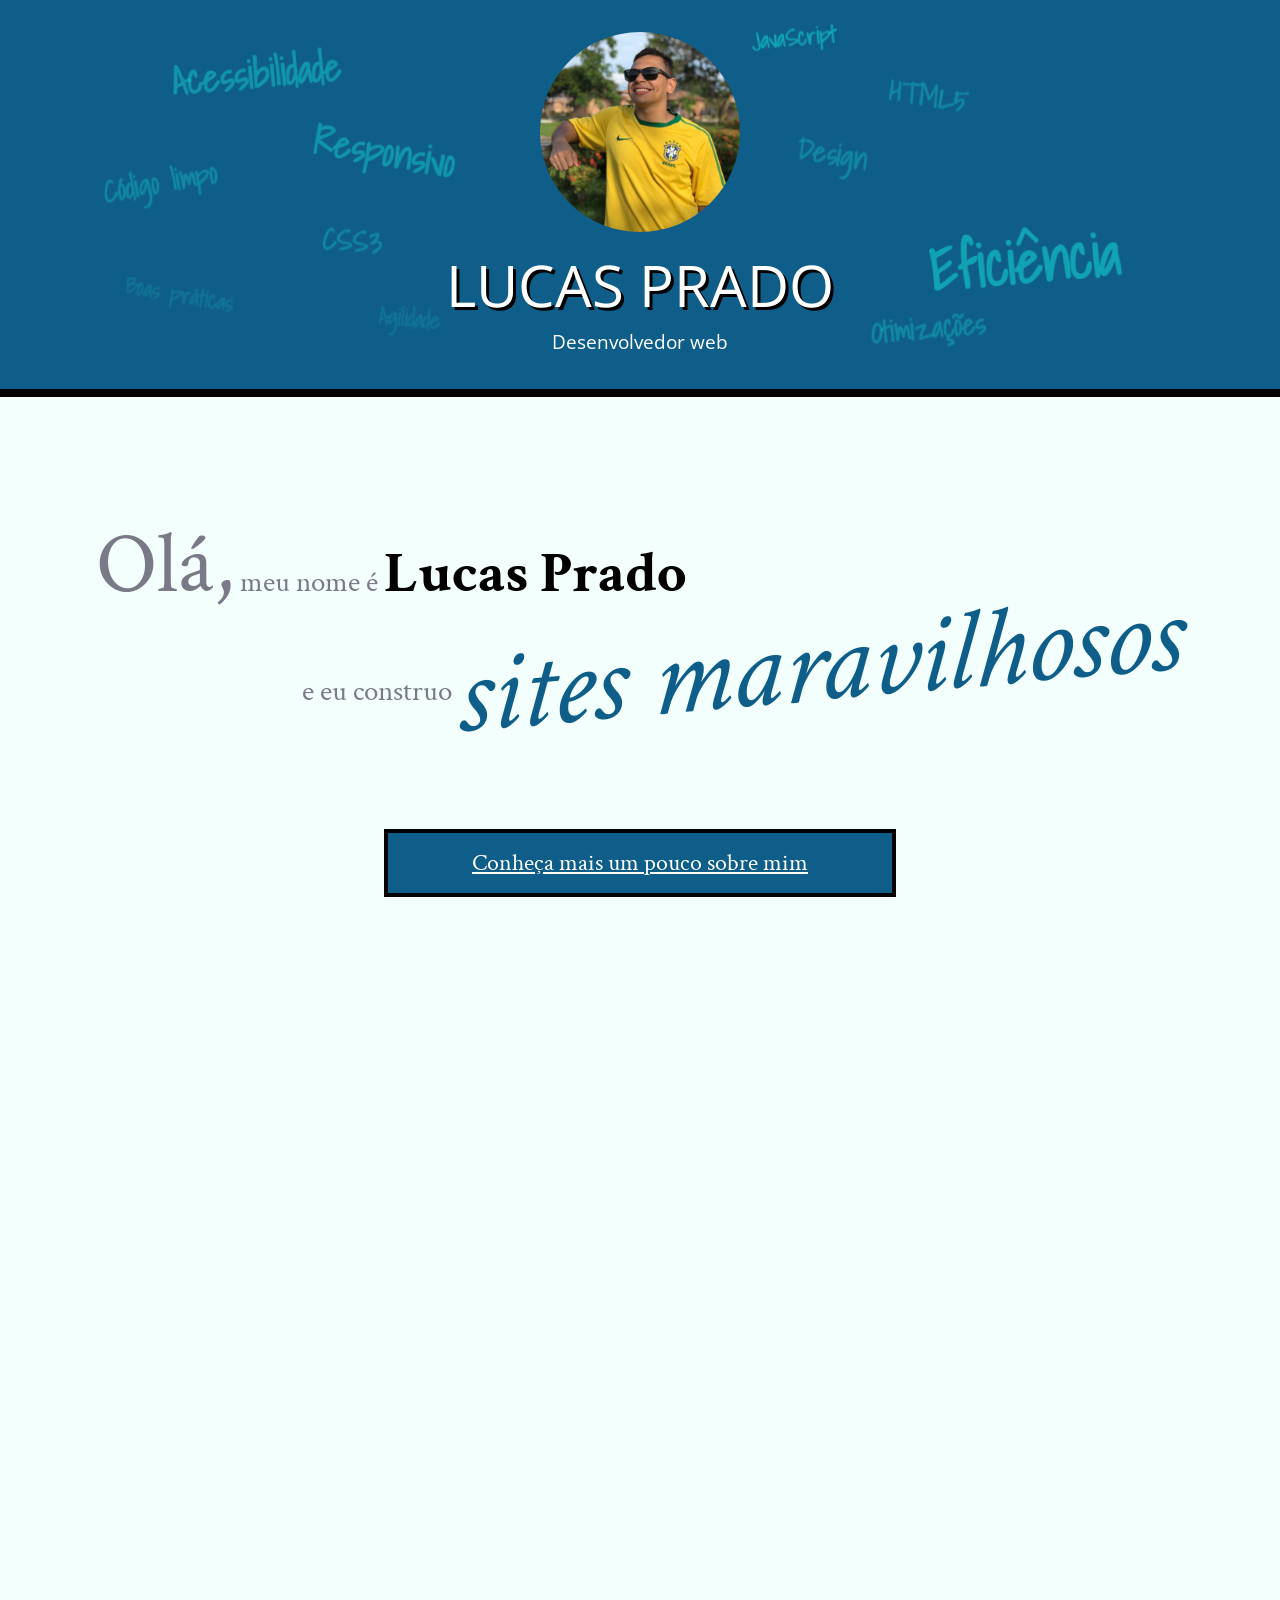
<file: site-portfolio-alura-main/index.html>
<!DOCTYPE html>
<html lang="pt">

<head>
    <meta charset="UTF-8">
    <title>Lucas Prado - Desenvolvedor Web</title>
    <link rel="shortcut icon" href="imagens/favicon.png">
    <link rel="stylesheet" href="css/reset.css">
    <link rel="stylesheet" href="css/site.css">
    <link rel="stylesheet" href="css/index.css">
    <link rel="stylesheet" href="http://fonts.googleapis.com/css?family=Crimson+Text:400,400italic,600">
    <link rel="stylesheet" href="http://fonts.googleapis.com/css?family=Open+Sans+Condensed:700">
    <link rel="stylesheet" href="http://fonts.googleapis.com/css?family=Shadows+Into+Light">
</head>

<body>
    <header class="titulo-principal">
        <img class="foto-home" src="imagens/eu.jpeg" alt="Foto de Lucas">
        <h1>Lucas Prado</h1>
        <p class="subtitulo-principal">Desenvolvedor web</p>
        <ul class="palavras-home">
            <li class="palavra-home eficiencia">Eficiência</li>
            <li class="palavra-home boas-praticas">Boas práticas</li>
            <li class="palavra-home codigo-limpo">Código limpo</li>
            <li class="palavra-home css3">CSS3</li>
            <li class="palavra-home html5">HTML5</li>
            <li class="palavra-home javascript">JavaScript</li>
            <li class="palavra-home acessibilidade">Acessibilidade</li>
            <li class="palavra-home responsivo">Responsivo</li>
            <li class="palavra-home otimizacoes">Otimizações</li>
            <li class="palavra-home agilidade">Agilidade</li>
            <li class="palavra-home design">Design</li>
        </ul>
    </header>
    <main>
        <section class="secao-inicio saudacao">
            <p class="saudacao"><span class="saudacao-inicio">Olá,</span> meu nome é <strong>Lucas Prado</strong>
                <span class="saudacao-ultima-linha">e eu construo <em>sites maravilhosos</em></span>
            </p>
            <a class="botao-index" href="bio.html">Conheça mais um pouco sobre mim</a>
        </section>
        <section class="secao-inicio trabalhos">
            <h2>Trabalhos</h2>
            <ul>
                <li><img src="imagens/bmw.png" alt="Site da BMW"></li>
                <li><img src="imagens/ibm.png" alt="Site da IBM"></li>
                <li><img src="imagens/uol.png" alt="Site da UOL"></li>
            </ul>
            <a class="botao-index" href="portfolio.html">Veja mais</a>
        </section>
    </main>
    <footer>
        <h2>Vamos conversar?</h2>
        <p>Você pode entrar em contato comigo <a href="contato.html">por e-mail</a> ou pelo telefone <a
                href="tel:+5595981290726">(95)981290726</a></p>
    </footer>
</body>

</html>
</file>
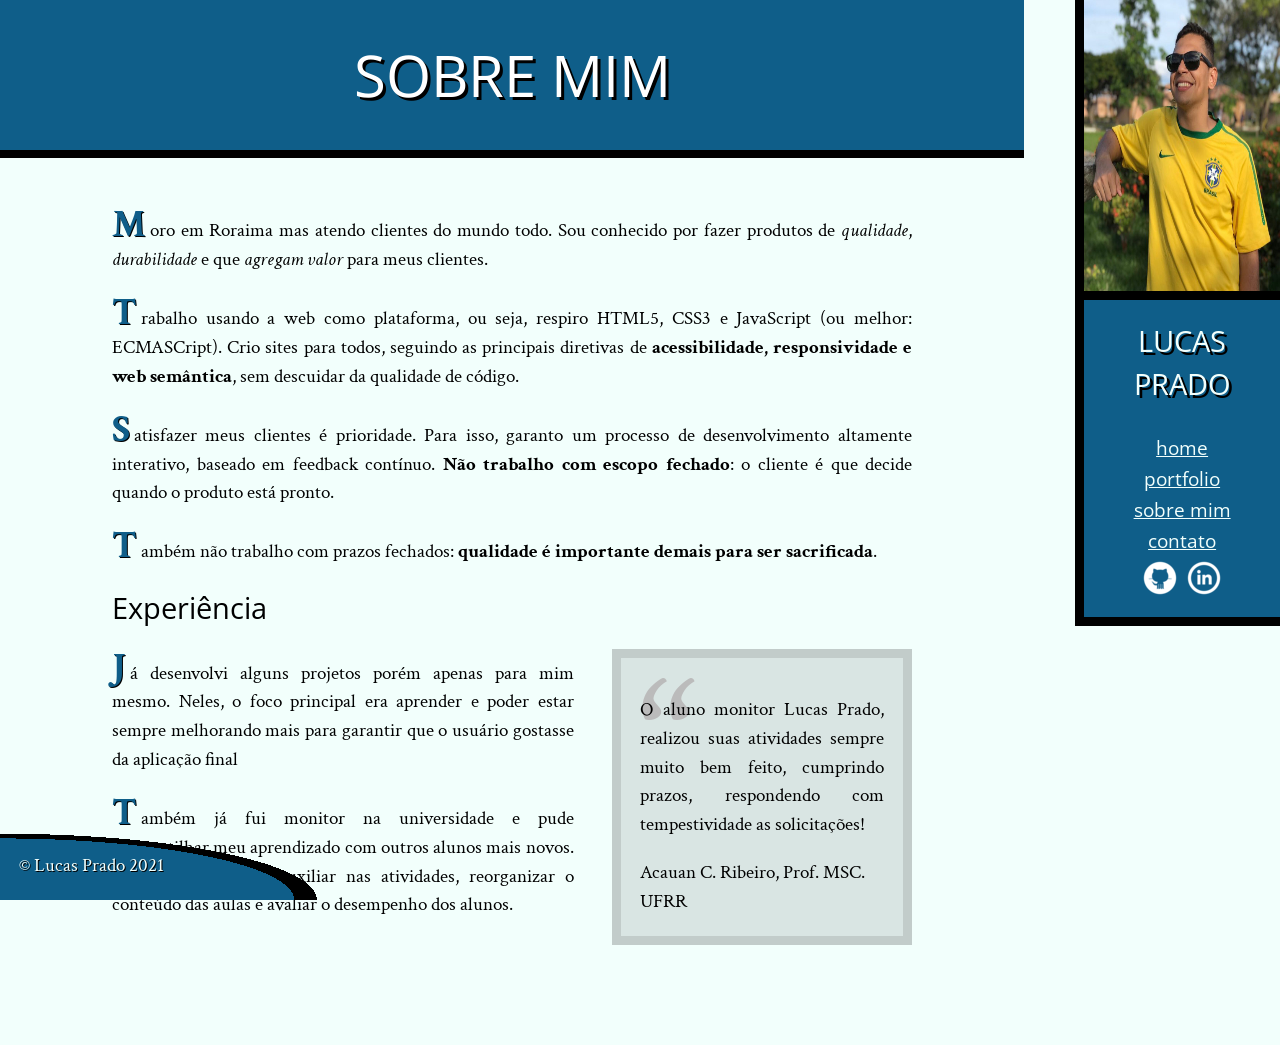
<file: site-portfolio-alura-main/bio.html>
<!DOCTYPE html>
<html>

<head>
    <meta charset="utf-8">
    <title>Lucas Prado - Biografia</title>
    <link rel="icon" href="imagens/favicon.png">
    <link rel="stylesheet" href="css/reset.css">
    <link rel="stylesheet" href="css/site.css">
    <link rel="stylesheet" href="css/bio.css">
    <link rel="stylesheet" href="http://fonts.googleapis.com/css?family=Crimson+Text:400,400italic,600">
    <link rel="stylesheet" href="http://fonts.googleapis.com/css?family=Open+Sans+Condensed:700">
</head>

<body>
    <main>
        <h1 class="titulo-principal">Sobre mim</h1>
        <div class="container">
            <p>Moro em Roraima mas atendo clientes do mundo todo. Sou conhecido por fazer produtos de
                <em>qualidade</em>, <em>durabilidade</em> e que <em>agregam valor</em> para meus clientes.
            </p>
            <p>Trabalho usando a web como plataforma, ou seja, respiro HTML5, CSS3 e JavaScript (ou melhor: ECMASCript).
                Crio sites para todos, seguindo as principais diretivas de <strong>acessibilidade, responsividade e web
                    semântica</strong>, sem descuidar da qualidade de código.</p>
            <p>Satisfazer meus clientes é prioridade. Para isso, garanto um processo de desenvolvimento altamente
                interativo, baseado em feedback contínuo. <strong>Não trabalho com escopo fechado</strong>: o cliente é
                que decide quando o produto está pronto.</p>
            <p>Também não trabalho com prazos fechados: <strong>qualidade é importante demais para ser
                    sacrificada</strong>.</p>
            <h2 class="subtitulo-texto">Experiência</h2>
            <blockquote class="citacao-bio fiat" tabindex="1">
                <p>O aluno monitor Lucas Prado, realizou suas atividades sempre muito bem feito, cumprindo prazos,
                    respondendo com tempestividade as solicitações!</p>
                <cite>Acauan C. Ribeiro, Prof. MSC. UFRR</cite>
            </blockquote>
            <p>Já desenvolvi alguns projetos porém apenas para mim mesmo. Neles, o foco
                principal era aprender e poder estar sempre melhorando mais para garantir que o usuário gostasse da
                aplicação final</p>
            <p>Também já fui monitor na universidade e pude compartilhar meu aprendizado com outros alunos mais novos.
                Fui
                responsável por auxiliar nas atividades, reorganizar o conteúdo das aulas e avaliar o desempenho dos
                alunos.</p>
        </div>
    </main>
    <img src="imagens/eu.jpeg" alt="Minha foto" class="minha-foto">
    <aside class="navegacao-site">
        <h1>Lucas Prado</h1>
        <nav>
            <ul>
                <li><a href="index.html">Home</a></li>
                <li><a href="portfolio.html">Portfolio</a></li>
                <li><a href="bio.html">Sobre mim</a></li>
                <li><a href="contato.html">Contato</a></li>
            </ul>
        </nav>
        <ul class="icones-redes-sociais">
            <li>
                <a href="https://github.com/Lucasx10" class="github" data-tooltip="Veja meus projetos opensource">
                    Github
                </a>
            </li>
            <li>
                <a href="https://www.linkedin.com/in/lucas-prado-a42666175/" class="linkedin"
                    data-tooltip="Veja meu currículo">
                    LinkedIn
                </a>
            </li>
        </ul>
    </aside>
    <footer class="rodape-pagina">
        &copy; Lucas Prado 2021
    </footer>
</body>

</html>
</file>
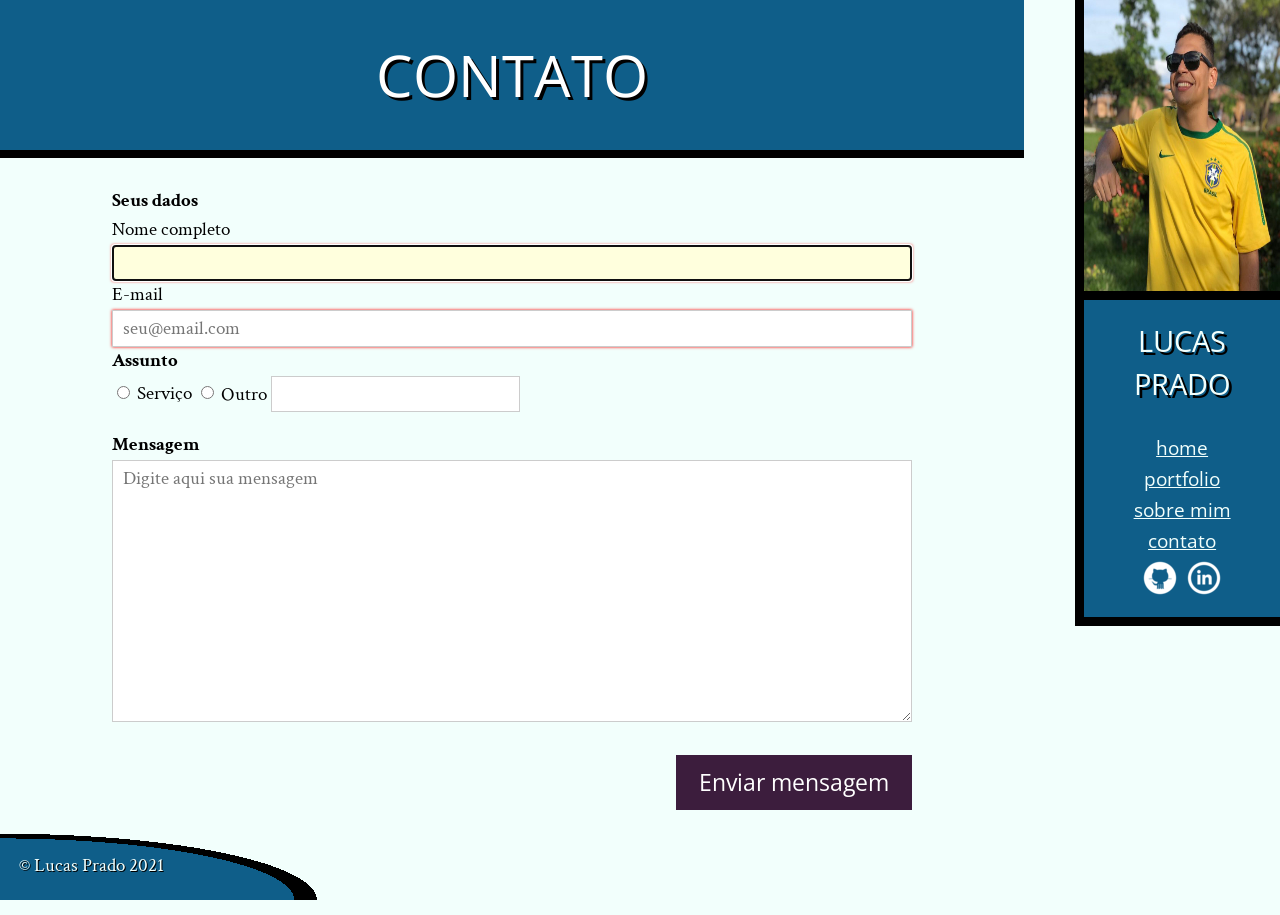
<file: site-portfolio-alura-main/contato.html>
<!DOCTYPE html>
<html>

<head>
    <meta charset="utf-8">
    <title>Lucas Prado - Contato</title>
    <link rel="icon" href="imagens/favicon.png">
    <link rel="stylesheet" href="css/reset.css">
    <link rel="stylesheet" href="css/site.css">
    <link rel="stylesheet" href="css/contato.css">
    <link rel="stylesheet" href="http://fonts.googleapis.com/css?family=Crimson+Text:400,400italic,600">
    <link rel="stylesheet" href="http://fonts.googleapis.com/css?family=Open+Sans+Condensed:700">
</head>

<body>
    <main>
        <h1 class="titulo-principal">Contato</h1>
        <div class="container">
            <form>
                <fieldset>
                    <legend>Seus dados</legend>
                    <label for="nome">Nome completo</label>
                    <input id="nome" type="text" name="nome" required autofocus pattern="[A-Za-z ']{4,}"
                        title="O nome precisa ter pelo menos 4 caracteres">
                    <label for="email">E-mail</label>
                    <input id="email" type="email" name="email" required placeholder="seu@email.com">
                </fieldset>
                <fieldset>
                    <legend>Assunto</legend>
                    <label>
                        <input type="radio" name="assunto" value="Serviço">
                        Serviço
                    </label>
                    <fieldset>
                        <input type="radio" name="assunto" value="Outro" id="outro">
                        <label for="outro">
                            Outro
                        </label>
                        <input type="text" name="outro-assunto">
                    </fieldset>
                </fieldset>
                <label for="mensagem">Mensagem</label>
                <textarea id="mensagem" name="mensagem" cols="60" rows="10"
                    placeholder="Digite aqui sua mensagem"></textarea>
                <button type="submit">Enviar mensagem</button>
            </form>
        </div>
    </main>
    <img src="imagens/eu.jpeg" alt="Minha foto" class="minha-foto">
    <aside class="navegacao-site">
        <h1>Lucas Prado</h1>
        <nav>
            <ul>
                <li><a href="index.html">Home</a></li>
                <li><a href="portfolio.html">Portfolio</a></li>
                <li><a href="bio.html">Sobre mim</a></li>
                <li><a href="contato.html">Contato</a></li>
            </ul>
        </nav>
        <ul class="icones-redes-sociais">
            <li>
                <a href="https://github.com/Lucasx10" class="github" data-tooltip="Veja meus projetos opensource">
                    Github
                </a>
            </li>
            <li>
                <a href="https://www.linkedin.com/in/lucas-prado-a42666175/" class="linkedin"
                    data-tooltip="Veja meu currículo">
                    LinkedIn
                </a>
            </li>
        </ul>
    </aside>
    <footer class="rodape-pagina">
        &copy; Lucas Prado 2021
    </footer>
</body>

</html>
</file>
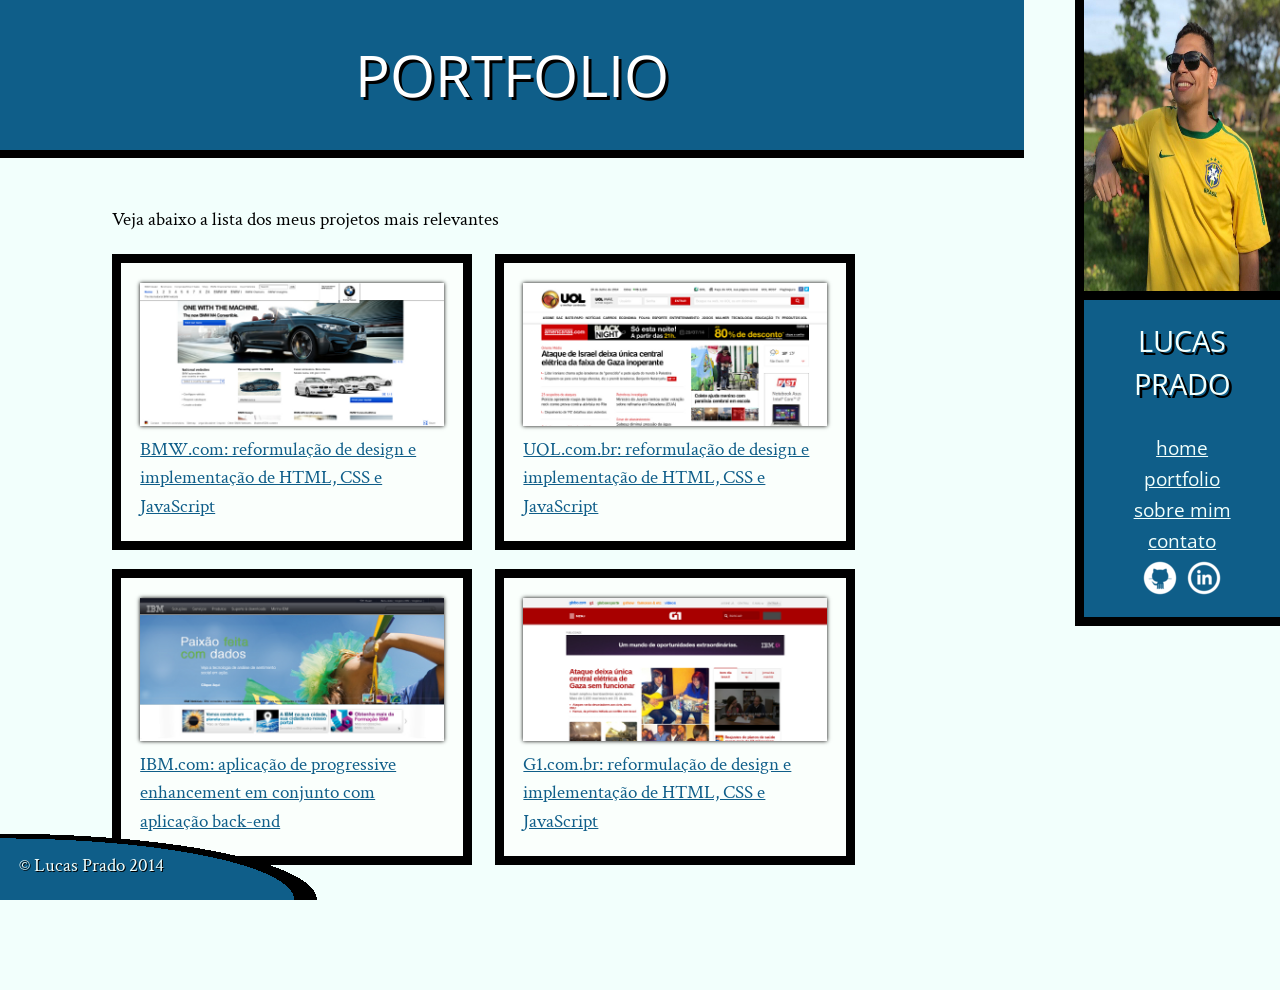
<file: site-portfolio-alura-main/portfolio.html>
<!DOCTYPE html>
<html>

<head>
    <meta charset="utf-8">
    <title>Portfolio - Lucas Prado</title>
    <link rel="icon" href="imagens/favicon.png">
    <link rel="stylesheet" href="css/reset.css">
    <link rel="stylesheet" href="css/site.css">
    <link rel="stylesheet" href="css/portfolio.css">
    <link rel="stylesheet" href="http://fonts.googleapis.com/css?family=Crimson+Text:400,400italic,600">
    <link rel="stylesheet" href="http://fonts.googleapis.com/css?family=Open+Sans+Condensed:700">
</head>

<body>
    <main>
        <h1 class="titulo-principal">Portfolio</h1>
        <div class="container">
            <p>Veja abaixo a lista dos meus projetos mais relevantes</p>
            <ol class="portfolio">
                <li><a href="http://bmw.com">
                        <figure>
                            <img src="imagens/bmw.png" alt="Site da BMW">
                            <figcaption>BMW.com: reformulação de design e implementação de HTML, CSS e JavaScript
                            </figcaption>
                        </figure>
                    </a></li>
                <li><a href="http://uol.com.br">
                        <figure>
                            <img src="imagens/uol.png" alt="Front-page da UOL">
                            <figcaption>UOL.com.br: reformulação de design e implementação de HTML, CSS e JavaScript
                            </figcaption>
                        </figure>
                    </a></li>
                <li><a href="http://www.ibm.com.br">
                        <figure>
                            <img src="imagens/ibm.png" alt="Site da IBM">
                            <figcaption>IBM.com: aplicação de progressive enhancement em conjunto com aplicação back-end
                            </figcaption>
                        </figure>
                    </a></li>
                <li><a href="http://g1.com.br">
                        <figure>
                            <img src="imagens/g1.png" alt="Front-page do portal G1">
                            <figcaption>G1.com.br: reformulação de design e implementação de HTML, CSS e JavaScript
                            </figcaption>
                        </figure>
                    </a></li>
            </ol>
        </div>
    </main>
    <img src="imagens/eu.jpeg" alt="Minha foto" class="minha-foto">
    <aside class="navegacao-site">
        <h1>Lucas Prado</h1>
        <nav>
            <ul>
                <li><a href="index.html">Home</a></li>
                <li><a href="portfolio.html">Portfolio</a></li>
                <li><a href="bio.html">Sobre mim</a></li>
                <li><a href="contato.html">Contato</a></li>
            </ul>
        </nav>
        <ul class="icones-redes-sociais">
            <li>
                <a href="https://github.com/Lucasx10" class="github" data-tooltip="Veja meus projetos opensource">
                    Github
                </a>
            </li>
            <li>
                <a href="https://www.linkedin.com/in/lucas-prado-a42666175/" class="linkedin"
                    data-tooltip="Veja meu currículo">
                    LinkedIn
                </a>
            </li>
        </ul>
    </aside>
    <footer class="rodape-pagina">
        &copy; Lucas Prado 2014
    </footer>
</body>

</html>
</file>
<file: site-portfolio-alura-main/css/site.css>
body {
    font-family: "Crimson Text", "Times New Roman", serif;
    background-color: #F2FFFC;
    font-size: 120%;
    line-height: 1.5;
}

h1,
h2,
.subtitulo-principal {
    font-family: "Open Sans Condensed", "Arial", sans-serif;
}

h1 {
    text-transform: uppercase;
    font-size: 3em;
    text-shadow: 3px 3px #000;
}

.titulo-principal {
    text-align: center;
    background-color: #0f5e89;
    color: #FFF;
    padding: 2rem;
    border-bottom: .5rem solid #000;
}

.subtitulo-texto {
    font-size: 1.5em;
    clear: both;
}

main a {
    color: #0f5e89;
}

main a:hover,
main a:focus,
footer a:focus,
footer a:hover {
    color: rgb(146, 146, 146);
}

main p {
    text-align: justify;
    margin: 1em 0;
}

.navegacao-site {
    text-align: center;
    background-color: #0f5e89;
    color: #F2FFFC;
    padding: 1em;
}

.navegacao-site a {
    color: inherit;
    font-family: "Open Sans Condensed", "Arial", sans-serif;
    text-transform: lowercase;
}

.navegacao-site a:hover,
.navegacao-site a:focus {
    text-shadow: 0 0 2px pink;
}

.navegacao-site h1 {
    font-size: 1.5em;
    margin-bottom: 1em;
}

.rodape-pagina {
    color: #F2FFFC;
    padding: 1em;
    clear: both;
    position: fixed;
    bottom: 0;
    left: 0;
    width: 100%;
    box-sizing: border-box;
    background-repeat: no-repeat;
    text-shadow: 1px 1px black;
    background-image: radial-gradient(ellipse at left bottom,
            #0f5e89,
            #0f5e89 65%,
            black 65%,
            black 70%,
            transparent 70%);
    background-size: 25% 100%;
}

.container {
    width: 80ch;
    margin-left: auto;
    margin-right: auto;
    padding: 1.5em 0;
}

strong {
    font-weight: bold;
}

em {
    font-style: italic;
}

.icones-redes-sociais li {
    display: inline-block;
}

.icones-redes-sociais a {
    width: 40px;
    height: 40px;
    display: block;
    text-indent: -99999px;
}

.github {
    background-image: url(../imagens/github.png);
}

.linkedin {
    background-image: url(../imagens/linkedin.png);
}

main {
    width: 80%;
    float: left;
    padding-bottom: 4em;
}

.minha-foto,
.navegacao-site {
    border-left: .5em solid black;
    border-bottom: .5em solid black;
    box-sizing: border-box;
}

.navegacao-site {
    width: 16%;
    float: right;
    position: relative;
    top: 300px;
}

.minha-foto {
    width: 16%;
    position: absolute;
    top: 0;
    right: 0;
    height: 300px;
}

.icones-redes-sociais a {
    position: relative;
}

.icones-redes-sociais a:hover::after,
.icones-redes-sociais a:focus::after {
    content: attr(data-tooltip);
    position: absolute;
    background: black;
    color: white;
    top: 100%;
    width: 300%;
    right: 0;
    text-indent: 0;
    font-size: .75em;
}

.icones-redes-sociais a:hover::before,
.icones-redes-sociais a:focus::before {
    content: '';
    position: absolute;
    bottom: 0;
    left: 0;
    width: 1em;
    height: 1em;
    background-color: black;
    transform: translateY(.5em) rotate(45deg);
}
</file>
<file: site-portfolio-alura-main/css/index.css>
.foto-home {
    height: 200px;
    border-radius: 50%;
}

.saudacao p {
    font-size: 1.5em;
    color: rgb(121, 121, 135);
    line-height: 1;
    padding: 2em;
}

.saudacao-inicio {
    font-size: 3em;
    color: rgb(121, 121, 135);
}

.saudacao-ultima-linha {
    text-align: right;
    display: block;
}

.saudacao strong {
    font-size: 2em;
    color: #000;
}

.saudacao em {
    color: #0f5e89;
    font-size: 4em;
    -webkit-transform: rotate(-5deg) skew(-10deg);
    transform: rotate(-5deg) skew(-10deg);
    display: inline-block;
}

.botao-index {
    font-size: 1.25em;
    background-color: #0f5e89;
    color: #FFF;
    padding: .5em;
    border: .2em solid black;
    width: 40ch;
    margin: 2em auto;
    display: block;
    text-align: center;
}

.secao-inicio {
    padding: 2em;
}

.secao-inicio h2 {
    font-size: 3em;
    text-transform: uppercase;
    margin-bottom: .5em;
    text-shadow: 2px 2px #000;
}

.trabalhos {
    background-color: #0c3655;
    border-top: .5em solid #000;
    border-bottom: .5em solid #000;
    background-image: linear-gradient(135deg, transparent, transparent 14px, rgba(0, 0, 0, .1) 14px, rgba(0, 0, 0, .1) 15px, transparent 15px, transparent);
    background-size: 20px 20px;
    background-attachment: fixed;
}

.trabalhos h2 {
    color: #FFF;
}

.trabalhos ul {
    overflow: hidden;
    border: .5em solid black;
}

.trabalhos li {
    float: left;
    width: 33.333%;
}

.trabalhos img {
    width: 100%;
    display: block;
}

footer {
    background-color: #000;
    color: #FFF;
    padding: 2em;
}

footer h2 {
    font-size: 3em;
}

footer a {
    color: #F99;
}

main {
    width: 100%;
    padding-bottom: 0;
    float: none;
}

html,
body {
    overflow-x: hidden;
    height: 100%;
}

body {
    -webkit-perspective: 6px;
    perspective: 6px;
    -webkit-perspective-origin: 50% 160px;
    perspective-origin: 50% 160px;
}

.palavras-home {
    -webkit-transform-style: preserve-3d;
    transform-style: preserve-3d;
    position: absolute;
    bottom: 0;
    right: 0;
    top: 0;
    left: 0;
}

.palavra-home {
    font-family: "Shadows Into Light", cursive;
    font-weight: bold;
    font-size: 400%;
    color: rgba(17, 230, 222, 0.5);
    position: absolute;
}

.eficiencia {
    top: 50%;
    left: 60%;
    -webkit-transform: translate(-50%, -50%) translateZ(4px) rotate(-5deg) scale(.25);
    transform: translate(-50%, -50%) translateZ(4px) rotate(-5deg) scale(.25);
}

.boas-praticas {
    top: 70%;
    left: 20%;
    -webkit-transform: translate(-50%, -50%) translateZ(1px) rotate(10deg) scale(.25);
    transform: translate(-50%, -50%) translateZ(1px) rotate(10deg) scale(.25);
    opacity: .3;
}

.codigo-limpo {
    top: 45%;
    left: 25%;
    -webkit-transform: translate(-50%, -50%) translateZ(2px) rotate(-10deg) scale(.25);
    transform: translate(-50%, -50%) translateZ(2px) rotate(-10deg) scale(.25);
    opacity: .6;
}

.css3 {
    top: 55%;
    left: 35%;
    -webkit-transform: translate(-50%, -50%) translateZ(2px) rotate(5deg) scale(.25);
    transform: translate(-50%, -50%) translateZ(2px) rotate(5deg) scale(.25);
    opacity: .6;
}

.html5 {
    top: 30%;
    left: 65%;
    -webkit-transform: translate(-50%, -50%) translateZ(2px) rotate(10deg) scale(.25);
    transform: translate(-50%, -50%) translateZ(2px) rotate(10deg) scale(.25);
    opacity: .6;
}

.javascript {
    top: 15%;
    left: 60%;
    -webkit-transform: translate(-50%, -50%) translateZ(1px) rotate(-5deg) scale(.25);
    transform: translate(-50%, -50%) translateZ(1px) rotate(-5deg) scale(.25);
}

.acessibilidade {
    top: 30%;
    left: 35%;
    -webkit-transform: translate(-50%, -50%) translateZ(3px) rotate(-5deg) scale(.25);
    transform: translate(-50%, -50%) translateZ(3px) rotate(-5deg) scale(.25);
    opacity: .8;
}

.responsivo {
    top: 40%;
    left: 40%;
    -webkit-transform: translate(-50%, -50%) translateZ(3px) rotate(10deg) scale(.25);
    transform: translate(-50%, -50%) translateZ(3px) rotate(10deg) scale(.25);
    opacity: .8;
}

.otimizacoes {
    top: 70%;
    left: 65%;
    -webkit-transform: translate(-50%, -50%) translateZ(2px) rotate(-5deg) scale(.25);
    transform: translate(-50%, -50%) translateZ(2px) rotate(-5deg) scale(.25);
    opacity: .6;
}

.agilidade {
    top: 75%;
    left: 35%;
    -webkit-transform: translate(-50%, -50%) translateZ(1px) rotate(5deg) scale(.25);
    transform: translate(-50%, -50%) translateZ(1px) rotate(5deg) scale(.25);
    opacity: .3;
}

.design {
    top: 40%;
    left: 60%;
    -webkit-transform: translate(-50%, -50%) translateZ(2px) rotate(10deg) scale(.25);
    transform: translate(-50%, -50%) translateZ(2px) rotate(10deg) scale(.25);
    opacity: .6;
}

.titulo-principal {
    -webkit-transform-style: preserve-3d;
    transform-style: preserve-3d;
    position: relative;
}
</file>
<file: site-portfolio-alura-main/css/bio.css>
.citacao-bio {
    background-color: #D9E5E3;
    border: .5em solid #C2CCCA;
    padding: 1em;
    margin: 1em 2em;
    width: 30ch;
    box-sizing: border-box;
}

.citacao-bio:nth-of-type(even) {
    float: left;
    margin-left: 0;
}

.citacao-bio:nth-of-type(odd) {
    float: right;
    margin-right: 0;
}

.citacao-bio:hover,
.citacao-bio:focus {
    box-shadow: 0 0 0 99999px rgba(0, 0, 0, .8);
}

.citacao-bio:nth-of-type(odd):hover,
.citacao-bio:nth-of-type(odd):focus {
    transform: scale(1.2) rotate(5deg);
}

.citacao-bio:nth-of-type(even):hover,
.citacao-bio:nth-of-type(even):focus {
    transform: scale(1.2) rotate(-5deg);
}

.container>p::first-letter {
    font-size: 200%;
    font-weight: bold;
    color: #0f5e89;
    text-shadow: 1px 1px #000;
    margin-right: .2ch;
    line-height: 1;
}

.citacao-bio::before {
    content: '“';
    position: absolute;
    font-size: 10em;
    line-height: .8;
    color: #bbb;
}

.citacao-bio>p {
    position: relative;
}
</file>
<file: site-portfolio-alura-main/css/contato.css>
legend,
label[for="mensagem"] {
    font-weight: bold;
    margin-top: 1em;
}
label[for],
button {
    display: block;
}
input[type="text"],
input[type="email"],
textarea {
    font-family: inherit;
    font-size: 100%;
    padding: .25em .5em;
    width: 100%;
    box-sizing: border-box;
    border: 1px solid #ccc;
}
button {
    border: 0;
    padding: .5em 1em;
    font-family: "Open Sans Condensed", sans-serif;
    background-color: #3C1D3D;
    color: white;
    font-size: 1.2em;
    margin-left: auto;
    margin-top: 1em;
}
input:invalid {
    box-shadow: 0 0 3px red;
}
input:focus,
textarea:focus {
    background-color: #FFD;
}
button:focus {
    background-color: #8C1D3D;
}
fieldset > fieldset {
    display: inline;
}
label[for="outro"] {
    display: inline;
}
input[name="outro-assunto"] {
    width: auto;
}
</file>
<file: site-portfolio-alura-main/css/portfolio.css>
.portfolio li {
    display: inline-block;
    border: .5em solid black;
    background-color: #FAFFFC;
    width: 45%;
    box-sizing: border-box;
    padding: 1em;
    margin-right: 1em;
    margin-bottom: 1em;
}

.portfolio img {
    width: 100%;
    box-shadow: 0 0 4px #000;
}
</file>
